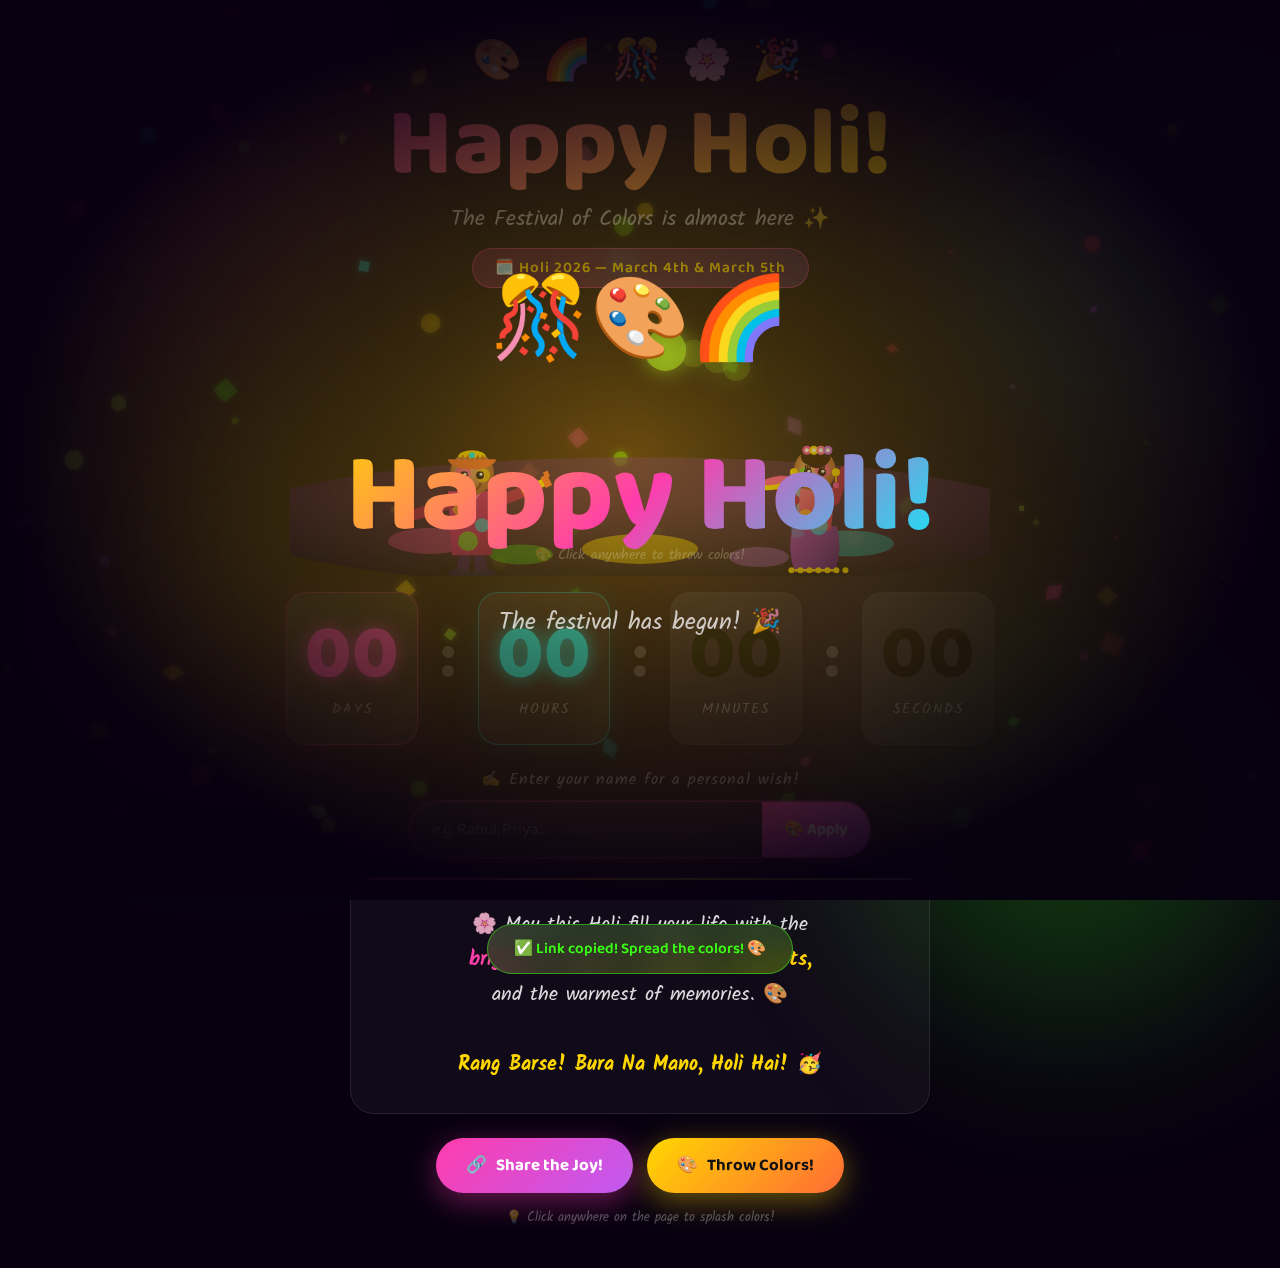
<file: holi-countdown (2).html>
<!DOCTYPE html>
<html lang="en">
<head>
<meta charset="UTF-8">
<meta name="viewport" content="width=device-width, initial-scale=1.0">
<title>🎨 Happy Holi 2026 - Countdown</title>
<link href="https://fonts.googleapis.com/css2?family=Baloo+2:wght@400;600;800&family=Kalam:wght@400;700&display=swap" rel="stylesheet">
<style>
:root {
  --pink:#FF3CAC; --yellow:#FFD700; --cyan:#00F5FF;
  --green:#39FF14; --orange:#FF6B35; --purple:#BF5AF2; --red:#FF2D55;
}
*{margin:0;padding:0;box-sizing:border-box;}
body{
  min-height:100vh;background:#080010;
  font-family:'Baloo 2',cursive;overflow-x:hidden;
}
.bg-canvas{position:fixed;inset:0;z-index:0;pointer-events:none;}
.splash{position:absolute;border-radius:50%;filter:blur(90px);opacity:0.2;animation:floatBlob 7s ease-in-out infinite;}
@keyframes floatBlob{0%,100%{transform:scale(1) translate(0,0);}50%{transform:scale(1.15) translate(15px,-25px);}}
.s1{width:500px;height:500px;background:var(--pink);top:-150px;left:-150px;animation-delay:0s;}
.s2{width:400px;height:400px;background:var(--cyan);top:5%;right:-100px;animation-delay:1.2s;}
.s3{width:350px;height:350px;background:var(--yellow);bottom:15%;left:5%;animation-delay:2.4s;}
.s4{width:420px;height:420px;background:var(--green);bottom:-120px;right:0;animation-delay:0.6s;}
.s5{width:280px;height:280px;background:var(--orange);top:40%;left:35%;animation-delay:1.8s;}
.s6{width:230px;height:230px;background:var(--purple);top:55%;right:25%;animation-delay:3.2s;}

#particleCanvas{position:fixed;inset:0;z-index:1;pointer-events:none;}

.container{
  position:relative;z-index:10;
  display:flex;flex-direction:column;align-items:center;
  padding:30px 20px 40px;text-align:center;
}
.header{margin-bottom:4px;animation:dropIn 1s cubic-bezier(.34,1.56,.64,1) both;}
@keyframes dropIn{from{transform:translateY(-60px) scale(0.8);opacity:0;}to{transform:translateY(0) scale(1);opacity:1;}}
.emoji-row{font-size:2.5rem;letter-spacing:6px;margin-bottom:4px;animation:wiggle 2.5s ease-in-out infinite;}
@keyframes wiggle{0%,100%{transform:rotate(-4deg);}50%{transform:rotate(4deg);}}
h1{
  font-size:clamp(2.8rem,9vw,6rem);font-weight:800;line-height:1;
  background:linear-gradient(135deg,var(--pink),var(--yellow),var(--cyan),var(--green),var(--orange));
  background-size:400% 400%;
  -webkit-background-clip:text;-webkit-text-fill-color:transparent;background-clip:text;
  animation:gradShift 3s ease infinite,dropIn 1s 0.1s both;margin-bottom:4px;
}
@keyframes gradShift{0%{background-position:0% 50%;}50%{background-position:100% 50%;}100%{background-position:0% 50%;}}
.subtitle{
  font-family:'Kalam',cursive;font-size:clamp(1rem,3vw,1.35rem);
  color:rgba(255,255,255,0.7);margin-bottom:12px;
  animation:dropIn 1s 0.3s both;
}
.date-badge{
  background:linear-gradient(135deg,rgba(255,60,172,0.25),rgba(191,90,242,0.25));
  border:1px solid rgba(255,60,172,0.45);border-radius:50px;
  padding:7px 22px;color:#FFD700;font-weight:600;font-size:.95rem;
  margin-bottom:18px;backdrop-filter:blur(10px);
  animation:dropIn 1s 0.5s both;letter-spacing:1px;
}

/* COUPLE SCENE */
.scene-wrapper{
  position:relative;width:100%;max-width:700px;
  height:270px;margin-bottom:16px;
  animation:dropIn 1s 0.6s both;
  border-radius:24px;overflow:hidden;
}
#coupleCanvas{width:100%;height:100%;display:block;border-radius:24px;}
.scene-label{
  position:absolute;bottom:10px;left:50%;transform:translateX(-50%);
  font-family:'Kalam',cursive;font-size:.85rem;color:rgba(255,255,255,.4);
  pointer-events:none;white-space:nowrap;
}

/* COUNTDOWN */
.countdown-grid{
  display:flex;gap:clamp(10px,2.5vw,22px);
  flex-wrap:wrap;justify-content:center;
  margin-bottom:22px;animation:dropIn 1s 0.8s both;
}
.time-block{position:relative;min-width:clamp(70px,14vw,115px);}
.time-card{
  background:rgba(255,255,255,0.05);backdrop-filter:blur(20px);
  border-radius:20px;padding:clamp(14px,3.5vw,24px) clamp(10px,2.5vw,18px);
  border:1px solid rgba(255,255,255,0.08);position:relative;overflow:hidden;
  transition:transform .3s ease,box-shadow .3s ease;cursor:default;
}
.time-card:hover{transform:scale(1.07) translateY(-6px);}
.time-card::before{content:'';position:absolute;inset:0;background:linear-gradient(135deg,rgba(255,255,255,0.06),transparent);pointer-events:none;}
.time-block:nth-child(1) .time-card{border-color:rgba(255,60,172,.4);box-shadow:0 0 30px rgba(255,60,172,.12);}
.time-block:nth-child(2) .time-card{border-color:rgba(255,215,0,.4);box-shadow:0 0 30px rgba(255,215,0,.12);}
.time-block:nth-child(3) .time-card{border-color:rgba(0,245,255,.4);box-shadow:0 0 30px rgba(0,245,255,.12);}
.time-block:nth-child(4) .time-card{border-color:rgba(57,255,20,.4);box-shadow:0 0 30px rgba(57,255,20,.12);}
.time-num{font-size:clamp(2.4rem,7.5vw,4.8rem);font-weight:800;line-height:1;display:block;transition:all .3s cubic-bezier(.34,1.56,.64,1);}
.time-block:nth-child(1) .time-num{color:var(--pink);text-shadow:0 0 18px rgba(255,60,172,.9);}
.time-block:nth-child(2) .time-num{color:var(--yellow);text-shadow:0 0 18px rgba(255,215,0,.9);}
.time-block:nth-child(3) .time-num{color:var(--cyan);text-shadow:0 0 18px rgba(0,245,255,.9);}
.time-block:nth-child(4) .time-num{color:var(--green);text-shadow:0 0 18px rgba(57,255,20,.9);}
.time-num.flip{animation:numFlip .4s cubic-bezier(.34,1.56,.64,1);}
@keyframes numFlip{0%{transform:scaleY(1);}40%{transform:scaleY(0);}100%{transform:scaleY(1);}}
.time-label{font-family:'Kalam',cursive;font-size:clamp(.6rem,1.8vw,.85rem);color:rgba(255,255,255,.45);margin-top:5px;letter-spacing:2px;text-transform:uppercase;}
.colon{font-size:clamp(2rem,6vw,3.8rem);font-weight:800;color:rgba(255,255,255,.25);align-self:center;padding-bottom:18px;animation:blink 1s step-end infinite;}
@keyframes blink{0%,100%{opacity:1;}50%{opacity:.15;}}

/* WISH CARD */
.wish-card{
  background:rgba(255,255,255,0.04);backdrop-filter:blur(20px);
  border:1px solid rgba(255,255,255,0.09);border-radius:24px;
  padding:clamp(18px,3.5vw,30px) clamp(22px,4.5vw,44px);
  max-width:580px;width:100%;margin-bottom:24px;
  animation:dropIn 1s 1s both;position:relative;overflow:hidden;
}
.wish-card::after{
  content:'';position:absolute;top:0;left:0;right:0;height:2px;
  background:linear-gradient(90deg,var(--pink),var(--yellow),var(--cyan),var(--green),var(--orange),var(--purple));
  background-size:300% 100%;animation:rainbowSlide 2s linear infinite;
}
@keyframes rainbowSlide{0%{background-position:0%;}100%{background-position:300%;}}
.wish-text{font-family:'Kalam',cursive;font-size:clamp(.95rem,2.8vw,1.25rem);color:rgba(255,255,255,.85);line-height:1.75;}
.wish-text .hl{font-weight:700;background:linear-gradient(90deg,var(--pink),var(--yellow));-webkit-background-clip:text;-webkit-text-fill-color:transparent;background-clip:text;}

/* BUTTONS */
.btn-row{display:flex;gap:14px;flex-wrap:wrap;justify-content:center;animation:dropIn 1s 1.2s both;}
.btn{
  display:inline-flex;align-items:center;gap:9px;
  padding:14px 30px;font-family:'Baloo 2',cursive;font-size:1.05rem;
  font-weight:700;border:none;border-radius:50px;cursor:pointer;
  transition:all .3s ease;position:relative;overflow:hidden;
}
.btn-share{background:linear-gradient(135deg,var(--pink),var(--purple));color:#fff;box-shadow:0 8px 30px rgba(255,60,172,.4);}
.btn-splash{background:linear-gradient(135deg,var(--yellow),var(--orange));color:#111;box-shadow:0 8px 30px rgba(255,215,0,.4);}
.btn::before{content:'';position:absolute;inset:0;background:rgba(255,255,255,.18);opacity:0;transition:opacity .3s;}
.btn:hover::before{opacity:1;}
.btn:hover{transform:translateY(-3px) scale(1.05);}
.btn:active{transform:scale(.97);}
.btn span{position:relative;z-index:1;}

/* TOAST */
.share-toast{
  position:fixed;bottom:36px;left:50%;
  transform:translateX(-50%) translateY(110px);
  background:rgba(57,255,20,.12);border:1px solid rgba(57,255,20,.5);
  backdrop-filter:blur(18px);color:var(--green);
  font-family:'Baloo 2',cursive;font-weight:600;
  padding:12px 26px;border-radius:50px;font-size:.95rem;
  z-index:1000;transition:transform .5s cubic-bezier(.34,1.56,.64,1);pointer-events:none;
}
.share-toast.show{transform:translateX(-50%) translateY(0);}

/* CELEBRATION */
#celebration{
  display:none;position:fixed;inset:0;z-index:200;
  background:radial-gradient(ellipse at center,rgba(255,215,0,.3) 0%,rgba(8,0,16,.95) 70%);
  align-items:center;justify-content:center;flex-direction:column;text-align:center;
}
#celebration.active{display:flex;}
#celebration h2{
  font-size:clamp(3rem,10vw,7rem);font-weight:800;
  background:linear-gradient(135deg,var(--yellow),var(--pink),var(--cyan));
  -webkit-background-clip:text;-webkit-text-fill-color:transparent;background-clip:text;
  animation:pulseCel .5s ease-in-out infinite alternate;
}
@keyframes pulseCel{from{transform:scale(1);}to{transform:scale(1.06);}}

/* CLICK HINT */
.click-hint{
  font-family:'Kalam',cursive;font-size:.8rem;color:rgba(255,255,255,.3);
  margin-top:14px;animation:dropIn 1s 1.4s both;
}

/* NAME INPUT */
.name-box{
  display:flex;flex-direction:column;align-items:center;gap:10px;
  width:100%;max-width:460px;margin-bottom:20px;
  animation:dropIn 1s 0.75s both;
}
.name-box label{
  font-family:'Kalam',cursive;font-size:1rem;
  color:rgba(255,255,255,0.6);letter-spacing:1px;
}
.name-input-wrap{
  display:flex;width:100%;gap:0;
  border-radius:50px;overflow:hidden;
  box-shadow:0 0 0 1.5px rgba(255,60,172,0.45),0 8px 28px rgba(255,60,172,0.15);
  transition:box-shadow .3s;
}
.name-input-wrap:focus-within{
  box-shadow:0 0 0 2px var(--pink),0 8px 32px rgba(255,60,172,0.35);
}
#nameInput{
  flex:1;background:rgba(255,255,255,0.06);backdrop-filter:blur(16px);
  border:none;outline:none;padding:14px 22px;
  font-family:'Baloo 2',cursive;font-size:1.05rem;color:#fff;
  caret-color:var(--pink);
}
#nameInput::placeholder{color:rgba(255,255,255,0.3);}
.name-btn{
  background:linear-gradient(135deg,var(--pink),var(--purple));
  border:none;padding:0 22px;cursor:pointer;
  font-family:'Baloo 2',cursive;font-size:1rem;font-weight:700;color:#fff;
  transition:opacity .2s;white-space:nowrap;
}
.name-btn:hover{opacity:.85;}
.name-btn:active{opacity:.7;}
/* animated name display inside wish card */
.wish-name{
  display:inline-block;
  background:linear-gradient(90deg,var(--pink),var(--yellow),var(--cyan));
  background-size:200% 100%;
  -webkit-background-clip:text;-webkit-text-fill-color:transparent;background-clip:text;
  animation:gradShift 2s linear infinite;
  font-weight:800;font-size:1.15em;
}
.name-pop{animation:namePop .5s cubic-bezier(.34,1.56,.64,1);}
@keyframes namePop{
  0%{transform:scale(0.5) rotate(-5deg);opacity:0;}
  100%{transform:scale(1) rotate(0deg);opacity:1;}
}

@media(max-width:500px){
  .colon{display:none;}
  .countdown-grid{gap:8px;}
  .scene-wrapper{height:200px;}
}
</style>
</head>
<body>

<div class="bg-canvas">
  <div class="splash s1"></div><div class="splash s2"></div>
  <div class="splash s3"></div><div class="splash s4"></div>
  <div class="splash s5"></div><div class="splash s6"></div>
</div>

<canvas id="particleCanvas"></canvas>

<div class="container">
  <div class="header">
    <div class="emoji-row">🎨 🌈 🎊 🌸 🎉</div>
    <h1>Happy Holi!</h1>
  </div>
  <p class="subtitle">The Festival of Colors is almost here ✨</p>
  <div class="date-badge">🗓️ Holi 2026 — March 4th &amp; March 5th</div>

  <div class="scene-wrapper">
    <canvas id="coupleCanvas"></canvas>
    <div class="scene-label">🎨 Click anywhere to throw colors!</div>
  </div>

  <div class="countdown-grid">
    <div class="time-block"><div class="time-card"><span class="time-num" id="days">00</span><div class="time-label">Days</div></div></div>
    <div class="colon">:</div>
    <div class="time-block"><div class="time-card"><span class="time-num" id="hours">00</span><div class="time-label">Hours</div></div></div>
    <div class="colon">:</div>
    <div class="time-block"><div class="time-card"><span class="time-num" id="minutes">00</span><div class="time-label">Minutes</div></div></div>
    <div class="colon">:</div>
    <div class="time-block"><div class="time-card"><span class="time-num" id="seconds">00</span><div class="time-label">Seconds</div></div></div>
  </div>

  <!-- Name Input -->
  <div class="name-box">
    <label>✍️ Enter your name for a personal wish!</label>
    <div class="name-input-wrap">
      <input id="nameInput" type="text" maxlength="24" placeholder="e.g. Rahul, Priya…" />
      <button class="name-btn" onclick="applyName()">🎨 Apply</button>
    </div>
  </div>

  <div class="wish-card">
    <p class="wish-text" id="wishText">
      🌸 May this Holi fill your life with the<br>
      <span class="hl">brightest colors &amp; sweetest moments,</span><br>
      and the warmest of memories. 🎨<br><br>
      <strong style="color:#FFD700;">Rang Barse! Bura Na Mano, Holi Hai! 🥳</strong>
    </p>
  </div>

  <div class="btn-row">
    <button class="btn btn-share" onclick="shareLink()">
      <span>🔗</span><span>Share the Joy!</span>
    </button>
    <button class="btn btn-splash" onclick="throwBigSplash()">
      <span>🎨</span><span>Throw Colors!</span>
    </button>
  </div>
  <p class="click-hint">💡 Click anywhere on the page to splash colors!</p>
</div>

<div class="share-toast" id="toast">✅ Link copied! Spread the colors! 🎨</div>

<div id="celebration">
  <div style="font-size:5rem;margin-bottom:20px;animation:wiggle .4s infinite">🎊🎨🌈</div>
  <h2>Happy Holi!</h2>
  <p style="color:rgba(255,255,255,.75);font-family:'Kalam',cursive;font-size:1.5rem;margin-top:16px;">The festival has begun! 🎉</p>
</div>

<script>
const COLORS = ['#FF3CAC','#FFD700','#00F5FF','#39FF14','#FF6B35','#BF5AF2','#FF2D55','#FF69B4','#7FFF00','#ADFF2F'];
const rc = () => COLORS[Math.floor(Math.random()*COLORS.length)];

/* ====================================================
   BACKGROUND PARTICLE CANVAS
   ==================================================== */
const pCan = document.getElementById('particleCanvas');
const pCtx = pCan.getContext('2d');
const burst = []; // shared burst array

function resizePCan(){pCan.width=window.innerWidth;pCan.height=window.innerHeight;}
resizePCan();
window.addEventListener('resize',resizePCan);

class Dust {
  constructor(){this.reset(true);}
  reset(init){
    this.x=Math.random()*pCan.width;
    this.y=init?Math.random()*pCan.height:pCan.height+20;
    this.r=Math.random()*8+2;
    this.color=rc();
    this.vy=-(Math.random()*1.3+0.3);
    this.vx=(Math.random()-.5)*0.7;
    this.life=0;this.maxLife=Math.random()*220+100;
    this.rot=Math.random()*Math.PI*2;
    this.rs=(Math.random()-.5)*0.06;
    this.shape=Math.floor(Math.random()*3);
  }
  get alpha(){
    const h=this.maxLife/2;
    return this.life<h?this.life/h:1-(this.life-h)/h;
  }
  update(){this.x+=this.vx;this.y+=this.vy;this.rot+=this.rs;this.life++;if(this.life>=this.maxLife)this.reset(false);}
  draw(){
    pCtx.save();pCtx.globalAlpha=this.alpha*0.7;
    pCtx.fillStyle=this.color;pCtx.shadowBlur=8;pCtx.shadowColor=this.color;
    pCtx.translate(this.x,this.y);pCtx.rotate(this.rot);
    if(this.shape===0){pCtx.beginPath();pCtx.arc(0,0,this.r,0,Math.PI*2);pCtx.fill();}
    else if(this.shape===1){pCtx.fillRect(-this.r,-this.r,this.r*2,this.r*2);}
    else{pCtx.beginPath();pCtx.moveTo(0,-this.r*1.5);pCtx.lineTo(this.r,0);pCtx.lineTo(0,this.r*1.5);pCtx.lineTo(-this.r,0);pCtx.closePath();pCtx.fill();}
    pCtx.restore();
  }
}

const dustArr = Array.from({length:90},()=>new Dust());

function animBg(){
  pCtx.clearRect(0,0,pCan.width,pCan.height);
  dustArr.forEach(d=>{d.update();d.draw();});
  for(let i=burst.length-1;i>=0;i--){
    const b=burst[i];
    b.x+=b.vx;b.y+=b.vy;b.vy+=0.2;b.vx*=0.98;b.alpha-=0.018;
    if(b.alpha<=0){burst.splice(i,1);continue;}
    pCtx.save();pCtx.globalAlpha=b.alpha;
    pCtx.fillStyle=b.color;pCtx.shadowBlur=14;pCtx.shadowColor=b.color;
    pCtx.translate(b.x,b.y);
    if(b.shape===0){pCtx.beginPath();pCtx.arc(0,0,b.r,0,Math.PI*2);pCtx.fill();}
    else if(b.shape===1){pCtx.fillRect(-b.r,-b.r,b.r*2,b.r*2);}
    else{pCtx.beginPath();pCtx.moveTo(0,-b.r*1.5);pCtx.lineTo(b.r,0);pCtx.lineTo(0,b.r*1.5);pCtx.lineTo(-b.r,0);pCtx.closePath();pCtx.fill();}
    pCtx.restore();
  }
  requestAnimationFrame(animBg);
}
animBg();

function spawnBurst(cx,cy,n=40,speed=9){
  for(let i=0;i<n;i++){
    const a=Math.random()*Math.PI*2,s=Math.random()*speed+2;
    burst.push({x:cx,y:cy,vx:Math.cos(a)*s,vy:Math.sin(a)*s,r:Math.random()*9+3,color:rc(),alpha:1,shape:Math.floor(Math.random()*3)});
  }
}

function throwBigSplash(){
  const x=Math.random()*window.innerWidth;
  const y=Math.random()*window.innerHeight*0.8;
  spawnBurst(x,y,70,11);
  // sound
  try{
    const ac=new AudioContext();
    const buf=ac.createBuffer(1,ac.sampleRate*0.12,ac.sampleRate);
    const d=buf.getChannelData(0);
    for(let i=0;i<d.length;i++)d[i]=(Math.random()*2-1)*Math.exp(-i/1500);
    const s=ac.createBufferSource();s.buffer=buf;
    const g=ac.createGain();g.gain.value=0.25;
    s.connect(g);g.connect(ac.destination);s.start();
  }catch(e){}
}

document.addEventListener('click',e=>{
  if(e.target.closest('.btn')||e.target.closest('.time-card'))return;
  spawnBurst(e.clientX,e.clientY,35,8);
});

/* ====================================================
   COUPLE SCENE CANVAS
   ==================================================== */
const cc = document.getElementById('coupleCanvas');
const ctx = cc.getContext('2d');
let W,H,T=0;
const puffs=[], hearts=[];

function resizeCC(){
  W=cc.width=cc.parentElement.clientWidth;
  H=cc.height=cc.parentElement.clientHeight;
}
resizeCC();
window.addEventListener('resize',resizeCC);

function circ(x,y,r,c){ctx.fillStyle=c;ctx.beginPath();ctx.arc(x,y,r,0,Math.PI*2);ctx.fill();}

function heart(cx,cy,sz,col,a=1){
  ctx.save();ctx.globalAlpha=a;ctx.fillStyle=col;
  ctx.beginPath();
  ctx.moveTo(cx,cy+sz*0.35);
  ctx.bezierCurveTo(cx-sz,cy-sz*0.6,cx-sz*2.1,cy+sz*0.5,cx,cy+sz*1.7);
  ctx.bezierCurveTo(cx+sz*2.1,cy+sz*0.5,cx+sz,cy-sz*0.6,cx,cy+sz*0.35);
  ctx.closePath();ctx.fill();ctx.restore();
}

function drawGround(){
  const g=ctx.createLinearGradient(0,H*0.72,0,H);
  g.addColorStop(0,'rgba(70,20,90,0.65)');g.addColorStop(1,'rgba(15,5,30,0.9)');
  ctx.fillStyle=g;
  ctx.beginPath();ctx.ellipse(W/2,H*0.8,W*0.58,H*0.24,0,0,Math.PI*2);ctx.fill();
  const patches=[
    {x:W*0.2,y:H*0.87,rx:42,ry:13,c:'rgba(255,60,172,0.5)'},
    {x:W*0.5,y:H*0.9,rx:58,ry:15,c:'rgba(255,215,0,0.55)'},
    {x:W*0.8,y:H*0.88,rx:44,ry:13,c:'rgba(0,245,255,0.45)'},
    {x:W*0.33,y:H*0.92,rx:32,ry:10,c:'rgba(57,255,20,0.4)'},
    {x:W*0.67,y:H*0.93,rx:30,ry:10,c:'rgba(191,90,242,0.45)'},
  ];
  patches.forEach(p=>{
    ctx.save();ctx.globalAlpha=0.9;ctx.fillStyle=p.c;
    ctx.beginPath();ctx.ellipse(p.x,p.y,p.rx,p.ry,0,0,Math.PI*2);ctx.fill();
    ctx.restore();
  });
}

function drawBoy(bx,by){
  const bob=Math.sin(T*2)*3.5;
  ctx.save();ctx.translate(bx,by+bob);
  const sc=H/270;ctx.scale(sc,sc);

  // shadow
  ctx.save();ctx.globalAlpha=0.2;ctx.fillStyle='#000';
  ctx.beginPath();ctx.ellipse(0,68,32,9,0,0,Math.PI*2);ctx.fill();ctx.restore();

  // Legs
  const ls=Math.sin(T*2.2)*10;
  ctx.save();ctx.strokeStyle='#2a0a50';ctx.lineWidth=12;ctx.lineCap='round';
  ctx.beginPath();ctx.moveTo(-7,48);ctx.lineTo(-16+ls,70);ctx.stroke();
  ctx.beginPath();ctx.moveTo(7,48);ctx.lineTo(16-ls,70);ctx.stroke();ctx.restore();
  // Shoes
  ctx.fillStyle='#18083a';
  ctx.beginPath();ctx.ellipse(-16+ls,73,14,6,0.3,0,Math.PI*2);ctx.fill();
  ctx.beginPath();ctx.ellipse(16-ls,73,14,6,-0.3,0,Math.PI*2);ctx.fill();

  // Kurta
  const kg=ctx.createLinearGradient(-24,-12,24,52);
  kg.addColorStop(0,'#e91e8c');kg.addColorStop(1,'#880e4f');
  ctx.fillStyle=kg;
  ctx.beginPath();ctx.moveTo(-24,-12);ctx.lineTo(24,-12);ctx.lineTo(20,52);ctx.lineTo(-20,52);ctx.closePath();ctx.fill();
  // collar
  ctx.strokeStyle='#ff69b4';ctx.lineWidth=2;
  ctx.beginPath();ctx.moveTo(-9,-12);ctx.lineTo(0,0);ctx.lineTo(9,-12);ctx.stroke();
  // stains
  ctx.save();ctx.globalAlpha=0.55;
  [{x:-11,y:4,r:9,c:'#FFD700'},{x:10,y:22,r:7,c:'#00F5FF'},{x:-4,y:38,r:10,c:'#39FF14'}]
  .forEach(s=>{ctx.fillStyle=s.c;ctx.beginPath();ctx.arc(s.x,s.y,s.r,0,Math.PI*2);ctx.fill();});
  ctx.restore();

  // Arms
  const ta=-Math.PI/4+Math.sin(T*2.5)*0.55;
  ctx.save();ctx.strokeStyle='#ad1457';ctx.lineWidth=11;ctx.lineCap='round';
  ctx.beginPath();ctx.moveTo(-22,0);ctx.lineTo(-22+Math.cos(ta+Math.PI)*42,-6+Math.sin(ta+Math.PI)*32);ctx.stroke();
  const ra=-0.45+Math.sin(T*2)*0.25;
  ctx.beginPath();ctx.moveTo(22,0);ctx.lineTo(22+Math.cos(ra)*34,-6+Math.sin(ra)*28);ctx.stroke();ctx.restore();

  // Pichkari (water gun) in right hand
  const phx=22+Math.cos(ra)*34, phy=-6+Math.sin(ra)*28;
  ctx.save();ctx.translate(phx,phy);ctx.rotate(ra-0.2);
  ctx.fillStyle='#FFD700';ctx.fillRect(-5,-4,26,8);
  ctx.fillStyle='#FF6B35';ctx.fillRect(18,-6,7,12);ctx.fillRect(22,-9,5,6);
  ctx.fillStyle='#e65100';ctx.fillRect(-5,0,4,18);
  ctx.restore();

  // Neck
  circ(0,-20,9,'#c28050');
  // Head
  const hg=ctx.createRadialGradient(-6,-34,2,0,-32,24);
  hg.addColorStop(0,'#eeaa80');hg.addColorStop(1,'#a05030');
  ctx.fillStyle=hg;ctx.beginPath();ctx.arc(0,-30,22,0,Math.PI*2);ctx.fill();
  // Color smears on face
  ctx.save();ctx.globalAlpha=0.65;
  [{x:-9,y:-30,r:8,c:'#FF3CAC'},{x:11,y:-28,r:7,c:'#FFD700'}]
  .forEach(s=>{ctx.fillStyle=s.c;ctx.beginPath();ctx.arc(s.x,s.y,s.r,0,Math.PI*2);ctx.fill();});
  ctx.restore();

  // Turban
  ctx.fillStyle='#FF6B35';
  ctx.beginPath();ctx.ellipse(0,-44,24,10,0,0,Math.PI);ctx.fill();
  ctx.fillStyle='#FFD700';
  ctx.beginPath();ctx.ellipse(0,-46,14,7,0,Math.PI,Math.PI*2);ctx.fill();
  ctx.strokeStyle='#c05010';ctx.lineWidth=1.5;
  for(let i=-2;i<=2;i++){ctx.beginPath();ctx.moveTo(i*5,-43);ctx.lineTo(i*5+1,-48);ctx.stroke();}
  // Turban jewel
  circ(0,-48,3,'#00F5FF');

  // Eyes
  ctx.fillStyle='#1a0520';
  ctx.beginPath();ctx.arc(-8,-28,4,0,Math.PI*2);ctx.fill();
  ctx.beginPath();ctx.arc(8,-28,4,0,Math.PI*2);ctx.fill();
  ctx.fillStyle='#fff';
  ctx.beginPath();ctx.arc(-7,-29,1.5,0,Math.PI*2);ctx.fill();
  ctx.beginPath();ctx.arc(9,-29,1.5,0,Math.PI*2);ctx.fill();
  // Smile
  ctx.strokeStyle='#7a3020';ctx.lineWidth=2.5;
  ctx.beginPath();ctx.arc(0,-22,9,0.2,Math.PI-0.2);ctx.stroke();

  ctx.restore();
}

function drawGirl(gx,gy){
  const bob=Math.sin(T*2+1)*3.5;
  const sw=Math.sin(T*1.6)*7;
  ctx.save();ctx.translate(gx+sw,gy+bob);
  const sc=H/270;ctx.scale(sc,sc);

  // shadow
  ctx.save();ctx.globalAlpha=0.2;ctx.fillStyle='#000';
  ctx.beginPath();ctx.ellipse(0,68,32,9,0,0,Math.PI*2);ctx.fill();ctx.restore();

  // Lehenga (skirt)
  const lsw=Math.sin(T*1.6)*12;
  const lg=ctx.createLinearGradient(-32,26,32,72);
  lg.addColorStop(0,'#9c27b0');lg.addColorStop(0.6,'#6a1b9a');lg.addColorStop(1,'#38006b');
  ctx.fillStyle=lg;
  ctx.beginPath();
  ctx.moveTo(-22,26);
  ctx.quadraticCurveTo(-40+lsw,48,-32+lsw,72);
  ctx.lineTo(32-lsw,72);
  ctx.quadraticCurveTo(40-lsw,48,22,26);
  ctx.closePath();ctx.fill();
  // Hem gold border
  ctx.strokeStyle='#FFD700';ctx.lineWidth=2.5;
  ctx.beginPath();ctx.moveTo(-32+lsw,70);ctx.lineTo(32-lsw,70);ctx.stroke();
  ctx.fillStyle='#FFD700';
  for(let i=-3;i<=3;i++){ctx.beginPath();ctx.arc(i*9+lsw*0.3,70,3,0,Math.PI*2);ctx.fill();}

  // Blouse
  const blg=ctx.createLinearGradient(-20,-12,20,30);
  blg.addColorStop(0,'#f06292');blg.addColorStop(1,'#c2185b');
  ctx.fillStyle=blg;
  ctx.beginPath();ctx.moveTo(-20,-12);ctx.lineTo(20,-12);ctx.lineTo(16,30);ctx.lineTo(-16,30);ctx.closePath();ctx.fill();
  // stains on blouse
  ctx.save();ctx.globalAlpha=0.55;
  [{x:10,y:-2,r:8,c:'#39FF14'},{x:-9,y:16,r:7,c:'#FFD700'},{x:4,y:26,r:9,c:'#00F5FF'}]
  .forEach(s=>{ctx.fillStyle=s.c;ctx.beginPath();ctx.arc(s.x,s.y,s.r,0,Math.PI*2);ctx.fill();});
  ctx.restore();

  // Dupatta
  ctx.save();ctx.globalAlpha=0.65;
  const dg=ctx.createLinearGradient(-32,-10,20,36);
  dg.addColorStop(0,'rgba(0,245,255,0.7)');dg.addColorStop(1,'rgba(0,245,255,0.05)');
  ctx.fillStyle=dg;
  ctx.beginPath();
  ctx.moveTo(-22,-10);
  ctx.quadraticCurveTo(-38+Math.sin(T)*10,10,-22,38);
  ctx.lineTo(-10,36);
  ctx.quadraticCurveTo(-26+Math.sin(T)*8,8,-14,-12);
  ctx.closePath();ctx.fill();ctx.restore();

  // Arms
  const ra2=-Math.PI/3+Math.sin(T*2.5+1)*0.5;
  ctx.save();ctx.strokeStyle='#ad1457';ctx.lineWidth=10;ctx.lineCap='round';
  ctx.beginPath();ctx.moveTo(20,0);ctx.lineTo(20+Math.cos(ra2)*38,Math.sin(ra2)*30);ctx.stroke();
  const la2=-2.5+Math.sin(T*2)*0.28;
  ctx.beginPath();ctx.moveTo(-20,0);ctx.lineTo(-20+Math.cos(la2)*30,Math.sin(la2)*22);ctx.stroke();ctx.restore();

  // Gulal plate in left hand
  ctx.save();ctx.translate(-20+Math.cos(la2)*30,Math.sin(la2)*22);
  ctx.fillStyle='#FFD700';ctx.beginPath();ctx.ellipse(0,0,18,6,-0.2,0,Math.PI*2);ctx.fill();
  ctx.fillStyle='rgba(255,60,172,0.9)';ctx.beginPath();ctx.ellipse(0,-3,14,4,-0.2,0,Math.PI*2);ctx.fill();
  // Floating gulal from plate
  if(Math.sin(T*3)>0.5){
    ctx.save();ctx.globalAlpha=0.7;ctx.fillStyle=rc();
    ctx.beginPath();ctx.arc((Math.random()-.5)*16,-8-Math.random()*8,3+Math.random()*4,0,Math.PI*2);ctx.fill();
    ctx.restore();
  }
  ctx.restore();

  // Neck
  circ(0,-20,8,'#c28050');
  // Head
  const hg2=ctx.createRadialGradient(-5,-34,2,0,-32,22);
  hg2.addColorStop(0,'#eeaa80');hg2.addColorStop(1,'#a05030');
  ctx.fillStyle=hg2;ctx.beginPath();ctx.arc(0,-30,21,0,Math.PI*2);ctx.fill();
  // Color smears
  ctx.save();ctx.globalAlpha=0.65;
  [{x:8,y:-30,r:8,c:'#FF3CAC'},{x:-10,y:-27,r:6,c:'#39FF14'}]
  .forEach(s=>{ctx.fillStyle=s.c;ctx.beginPath();ctx.arc(s.x,s.y,s.r,0,Math.PI*2);ctx.fill();});
  ctx.restore();

  // Bindi
  circ(0,-36,4,'#FF2D55');

  // Hair bun
  ctx.fillStyle='#1a0510';
  ctx.beginPath();ctx.arc(2,-46,14,0,Math.PI*2);ctx.fill();
  ctx.beginPath();ctx.arc(-5,-44,9,0,Math.PI*2);ctx.fill();
  // Flowers in hair
  ['#FF3CAC','#FFD700','#FF69B4','#BF5AF2'].forEach((c,i)=>{
    ctx.fillStyle=c;ctx.beginPath();ctx.arc(-8+i*7,-50,4.5,0,Math.PI*2);ctx.fill();
    circ(-8+i*7,-50,2,'#fff');
  });

  // Earrings
  ctx.fillStyle='#FFD700';
  ctx.beginPath();ctx.arc(-21,-28,4,0,Math.PI*2);ctx.fill();
  ctx.beginPath();ctx.arc(21,-28,4,0,Math.PI*2);ctx.fill();
  ctx.strokeStyle='#FFD700';ctx.lineWidth=1.5;
  ctx.beginPath();ctx.moveTo(-21,-24);ctx.lineTo(-21,-18);ctx.stroke();
  ctx.beginPath();ctx.moveTo(21,-24);ctx.lineTo(21,-18);ctx.stroke();
  circ(-21,-15,3,'#FF3CAC');circ(21,-15,3,'#FF3CAC');

  // Eyes
  ctx.fillStyle='#1a0520';
  ctx.beginPath();ctx.arc(-7,-28,4,0,Math.PI*2);ctx.fill();
  ctx.beginPath();ctx.arc(7,-28,4,0,Math.PI*2);ctx.fill();
  // Lashes
  ctx.strokeStyle='#1a0520';ctx.lineWidth=1.5;
  [-2,0,2].forEach(dx=>{
    ctx.beginPath();ctx.moveTo(-7+dx,-31);ctx.lineTo(-7+dx*1.2,-35);ctx.stroke();
    ctx.beginPath();ctx.moveTo(7+dx,-31);ctx.lineTo(7+dx*1.2,-35);ctx.stroke();
  });
  ctx.fillStyle='#fff';
  ctx.beginPath();ctx.arc(-6,-29,1.5,0,Math.PI*2);ctx.fill();
  ctx.beginPath();ctx.arc(8,-29,1.5,0,Math.PI*2);ctx.fill();
  // Smile
  ctx.strokeStyle='#7a3020';ctx.lineWidth=2.5;
  ctx.beginPath();ctx.arc(0,-22,8,0.3,Math.PI-0.3);ctx.stroke();

  ctx.restore();
}

// Color puffs flying between the couple
let lastPuff=0;
function maybeSpawnPuff(now){
  if(now-lastPuff<500+Math.random()*600)return;
  lastPuff=now;
  const fromBoy=Math.random()<0.5;
  const boyX=W*0.26, girlX=W*0.74, midY=H*0.45;
  puffs.push({
    x:fromBoy?boyX+W*0.06:girlX-W*0.06, y:midY-H*0.08,
    tx:fromBoy?girlX-W*0.08:boyX+W*0.08, ty:midY-H*0.1,
    prog:0, speed:0.013+Math.random()*0.009,
    color:rc(), r:H*0.07+Math.random()*H*0.05,
    alpha:1
  });
}
function drawPuffs(){
  for(let i=puffs.length-1;i>=0;i--){
    const p=puffs[i];
    p.prog+=p.speed;
    if(p.prog>=1){puffs.splice(i,1);continue;}
    const e=p.prog<0.5?2*p.prog*p.prog:1-2*(1-p.prog)*(1-p.prog);
    const px=p.x+(p.tx-p.x)*e;
    const py=p.y+(p.ty-p.y)*e-Math.sin(p.prog*Math.PI)*H*0.2;
    p.alpha=1-p.prog*0.5;
    ctx.save();ctx.globalAlpha=p.alpha*0.9;
    ctx.shadowBlur=20;ctx.shadowColor=p.color;ctx.fillStyle=p.color;
    ctx.beginPath();ctx.arc(px,py,p.r*(1-p.prog*0.35),0,Math.PI*2);ctx.fill();
    // trail
    for(let j=1;j<=3;j++){
      const tp=Math.max(0,p.prog-j*0.07);
      const te=tp<0.5?2*tp*tp:1-2*(1-tp)*(1-tp);
      const tx2=p.x+(p.tx-p.x)*te, ty2=p.y+(p.ty-p.y)*te-Math.sin(tp*Math.PI)*H*0.2;
      ctx.globalAlpha=p.alpha*0.25;
      ctx.beginPath();ctx.arc(tx2,ty2,p.r*0.55,0,Math.PI*2);ctx.fill();
    }
    ctx.restore();
  }
}

// Floating hearts
let lastHeart=0;
function maybeSpawnHeart(now){
  if(now-lastHeart<1600)return;
  lastHeart=now;
  hearts.push({x:W/2+(Math.random()-.5)*W*0.12,y:H*0.32,vy:-(H*0.005+Math.random()*H*0.004),alpha:1,size:H*0.025+Math.random()*H*0.02,color:rc()});
}
function drawHearts(){
  for(let i=hearts.length-1;i>=0;i--){
    const h=hearts[i];h.y+=h.vy;h.alpha-=0.006;
    if(h.alpha<=0){hearts.splice(i,1);continue;}
    heart(h.x,h.y,h.size,h.color,h.alpha);
  }
}

// Sparkles near couple
function drawSparkles(){
  const boyX=W*0.26, girlX=W*0.74;
  if(Math.random()<0.15){
    const sx=boyX+W*0.02+(Math.random()-.5)*W*0.1;
    const sy=H*0.2+Math.random()*H*0.4;
    ctx.save();ctx.globalAlpha=Math.random()*0.8+0.2;
    ctx.fillStyle=rc();ctx.shadowBlur=12;ctx.shadowColor=ctx.fillStyle;
    ctx.beginPath();ctx.arc(sx,sy,2+Math.random()*4,0,Math.PI*2);ctx.fill();
    ctx.restore();
  }
}

function renderScene(now){
  T=now*0.001;
  ctx.clearRect(0,0,W,H);
  drawGround();
  drawBoy(W*0.26, H*0.72);
  drawGirl(W*0.74, H*0.72);
  maybeSpawnPuff(now);drawPuffs();
  maybeSpawnHeart(now);drawHearts();
  drawSparkles();
  requestAnimationFrame(renderScene);
}
requestAnimationFrame(renderScene);

/* ====================================================
   COUNTDOWN TIMER
   ==================================================== */
const holiDate=new Date('2026-03-04T06:00:00');
let prevV={days:-1,hours:-1,minutes:-1,seconds:-1};
function updateCountdown(){
  const diff=holiDate-new Date();
  if(diff<=0){document.getElementById('celebration').classList.add('active');return;}
  const days=Math.floor(diff/86400000);
  const hours=Math.floor((diff%86400000)/3600000);
  const mins=Math.floor((diff%3600000)/60000);
  const secs=Math.floor((diff%60000)/1000);
  function setN(id,v,pv){
    const el=document.getElementById(id);
    if(v!==pv){el.classList.remove('flip');void el.offsetWidth;el.classList.add('flip');}
    el.textContent=String(v).padStart(2,'0');
  }
  setN('days',days,prevV.days);setN('hours',hours,prevV.hours);
  setN('minutes',mins,prevV.minutes);setN('seconds',secs,prevV.seconds);
  prevV={days,hours,minutes:mins,seconds:secs};
}
updateCountdown();setInterval(updateCountdown,1000);

/* ====================================================
   SHARE
   ==================================================== */
function shareLink(){
  const d={title:'🎨 Happy Holi 2026!',text:'Count down to Holi! 🌈 Rang Barse!',url:window.location.href};
  if(navigator.share)navigator.share(d).catch(()=>copyLink());else copyLink();
}
function copyLink(){
  const show=()=>{const t=document.getElementById('toast');t.classList.add('show');setTimeout(()=>t.classList.remove('show'),3000);};
  navigator.clipboard.writeText(window.location.href).then(show).catch(()=>{
    const ta=document.createElement('textarea');ta.value=window.location.href;
    document.body.appendChild(ta);ta.select();document.execCommand('copy');
    document.body.removeChild(ta);show();
  });
}

/* ====================================================
   NAME IN WISH
   ==================================================== */
function applyName(){
  const name = document.getElementById('nameInput').value.trim();
  const wishEl = document.getElementById('wishText');
  if(name){
    wishEl.innerHTML = `
      🌸 Dear <span class="wish-name name-pop">${name}</span>, wishing you the most<br>
      <span class="hl">colorful, joyful &amp; vibrant Holi!</span><br>
      May every color bring you happiness 🎨<br><br>
      <strong style="color:#FFD700;">Rang Barse, ${name}! Bura Na Mano, Holi Hai! 🥳</strong>
    `;
    // re-trigger pop animation
    const nameEl = wishEl.querySelector('.wish-name');
    if(nameEl){ nameEl.classList.remove('name-pop'); void nameEl.offsetWidth; nameEl.classList.add('name-pop'); }
    // throw a burst to celebrate
    spawnBurst(window.innerWidth/2, window.innerHeight/2, 50, 10);
  } else {
    wishEl.innerHTML = `
      🌸 May this Holi fill your life with the<br>
      <span class="hl">brightest colors &amp; sweetest moments,</span><br>
      and the warmest of memories. 🎨<br><br>
      <strong style="color:#FFD700;">Rang Barse! Bura Na Mano, Holi Hai! 🥳</strong>
    `;
  }
}

// Also apply on Enter key
document.addEventListener('DOMContentLoaded', () => {
  document.getElementById('nameInput').addEventListener('keydown', e => {
    if(e.key === 'Enter') applyName();
  });
});
</script>
</body>
</html>
</file>
